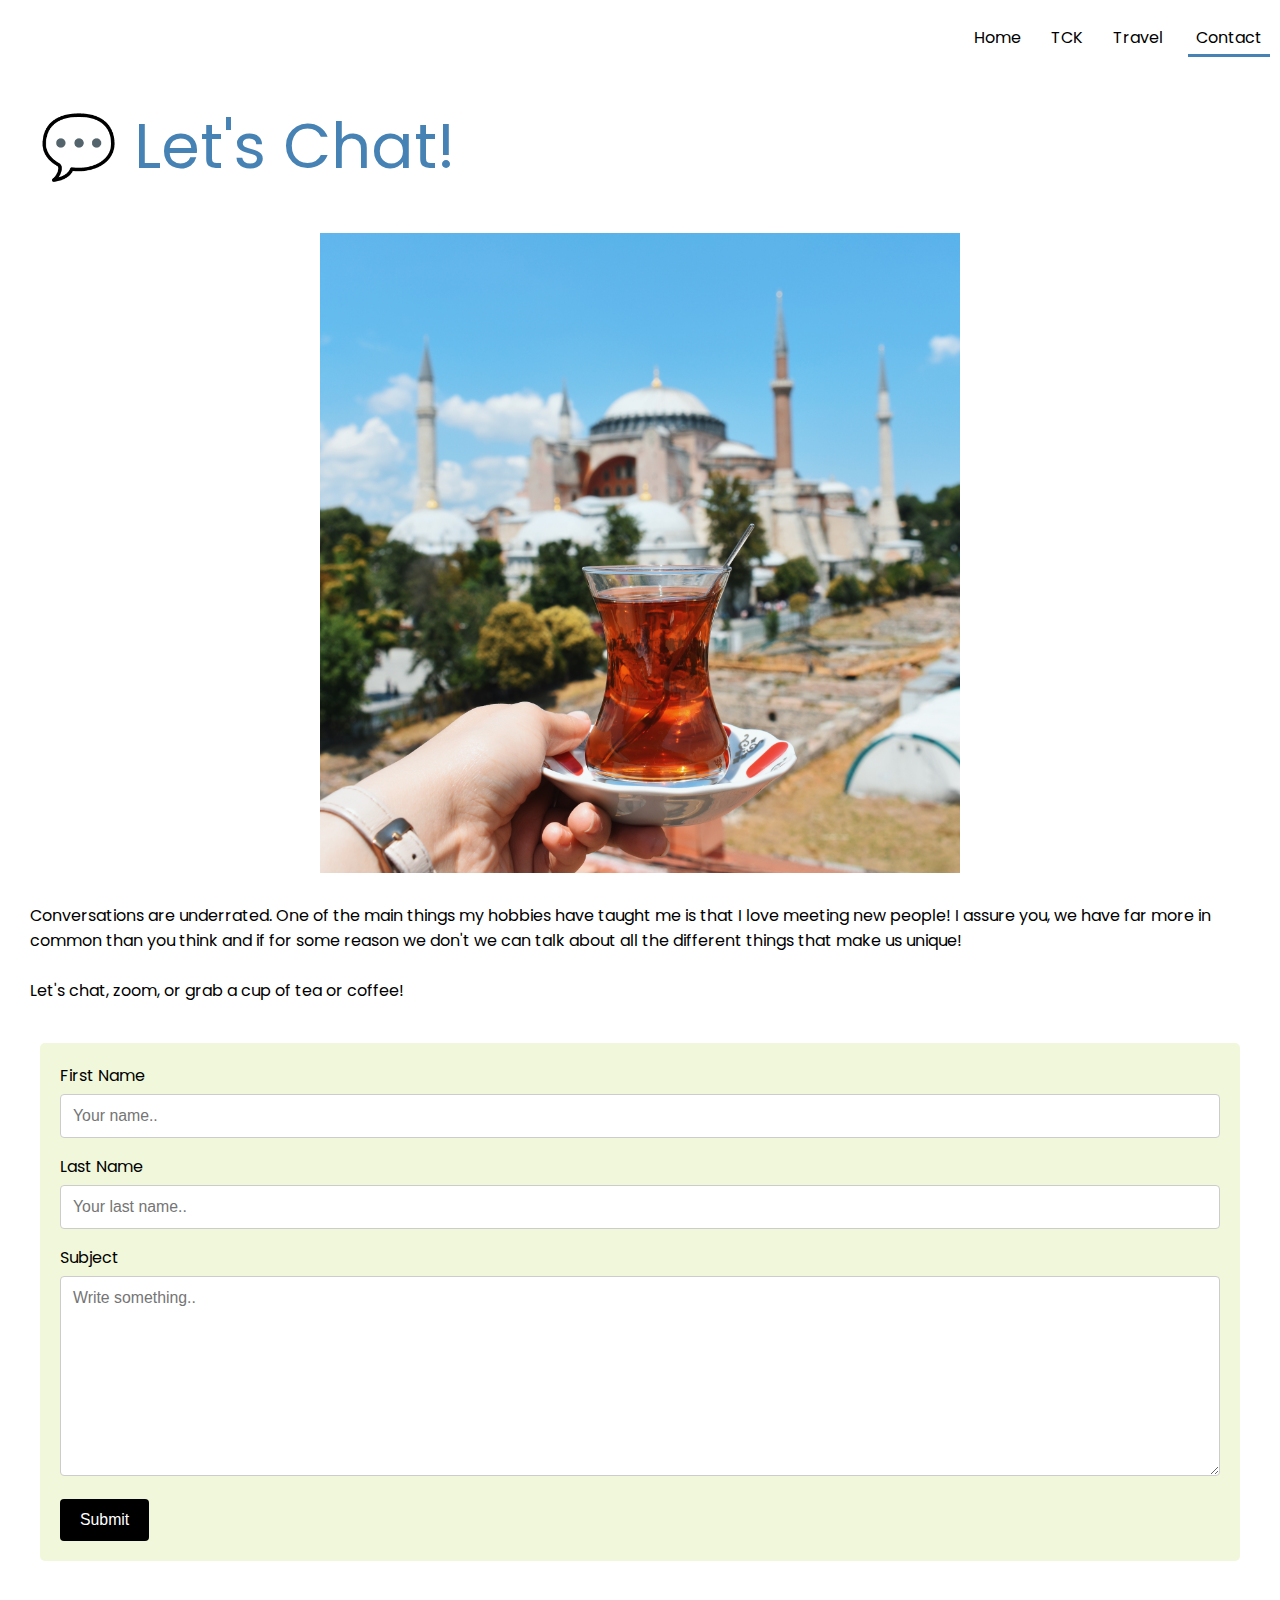
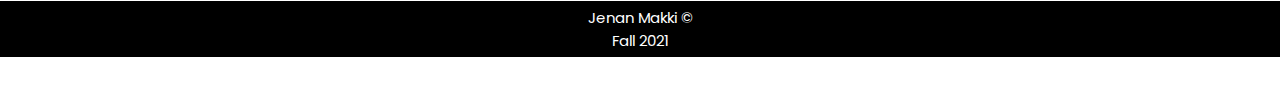
<file: contact.html>
<!DOCTYPE html>
<html lang="en">
<head>
	<meta charset="UTF-8">
	<meta name="viewport" content="width=device-width, initial-scale=1">
	<link rel="stylesheet" type="text/css" href="css/html5reset.css">
    <link rel="stylesheet" type="text/css" href="css/style.css">
    <link rel="preconnect" href="https://fonts.googleapis.com">
    <link rel="preconnect" type="text/css" href="https://fonts.gstatic.com" crossorigin>
    <link rel="stylesheet" type="text/css" href="https://fonts.googleapis.com/css2?family=Poppins&display=swap">
    <link rel="shortcut icon" type="image/png" href="./images/travelicon.jpg"/>
	<title>Contact</title>
</head>
<body>
	<div class="skip"><a href="#container">Skip to Main Content</a></div>
		<nav>
			<div>
			<ul class="nav_links">
			  <li class="nav_item"><a href="index.html">Home</a></li>
			  <li class="nav_item"><a href="tck.html">TCK</a></li>
			  <li class="nav_item"><a href="travel.html">Travel</a></li>
			  <li class="nav_item"><a href="contact.html" class="active">Contact</a></li>
			</ul>
		</div>
		</nav>

<header>
	<h1>&#128172; Let's Chat!</h1>
</header>
<main>
<div class="contact" id="contact">
<img src="./images/tea.jpg" alt="cupoftea">
	<p>Conversations are underrated. One of the main things my hobbies have taught me is that I love meeting new people! 
		I assure you, we have far more in common than you think and if for some reason we don't we can talk about all the different things that make us unique!
	<br><br>Let's chat, zoom, or grab a cup of tea or coffee!</p>
</div>

	<div class="container" id="container">
		<form action="action_page.php">
	  
		  <label for="fname">First Name</label>
		  <input type="text" id="fname" name="firstname" placeholder="Your name..">
	  
		  <label for="lname">Last Name</label>
		  <input type="text" id="lname" name="lastname" placeholder="Your last name..">
	  
	  
		  <label for="subject">Subject</label>
		  <textarea id="subject" name="subject" placeholder="Write something.." style="height:200px"></textarea>
	  
		  <input type="submit" value="Submit">
	  
		</form>
	  </div>
</main>
<footer>
	<p>Jenan Makki &copy;<br> Fall 2021</p>
	</footer>
</body>
</html>
</file>
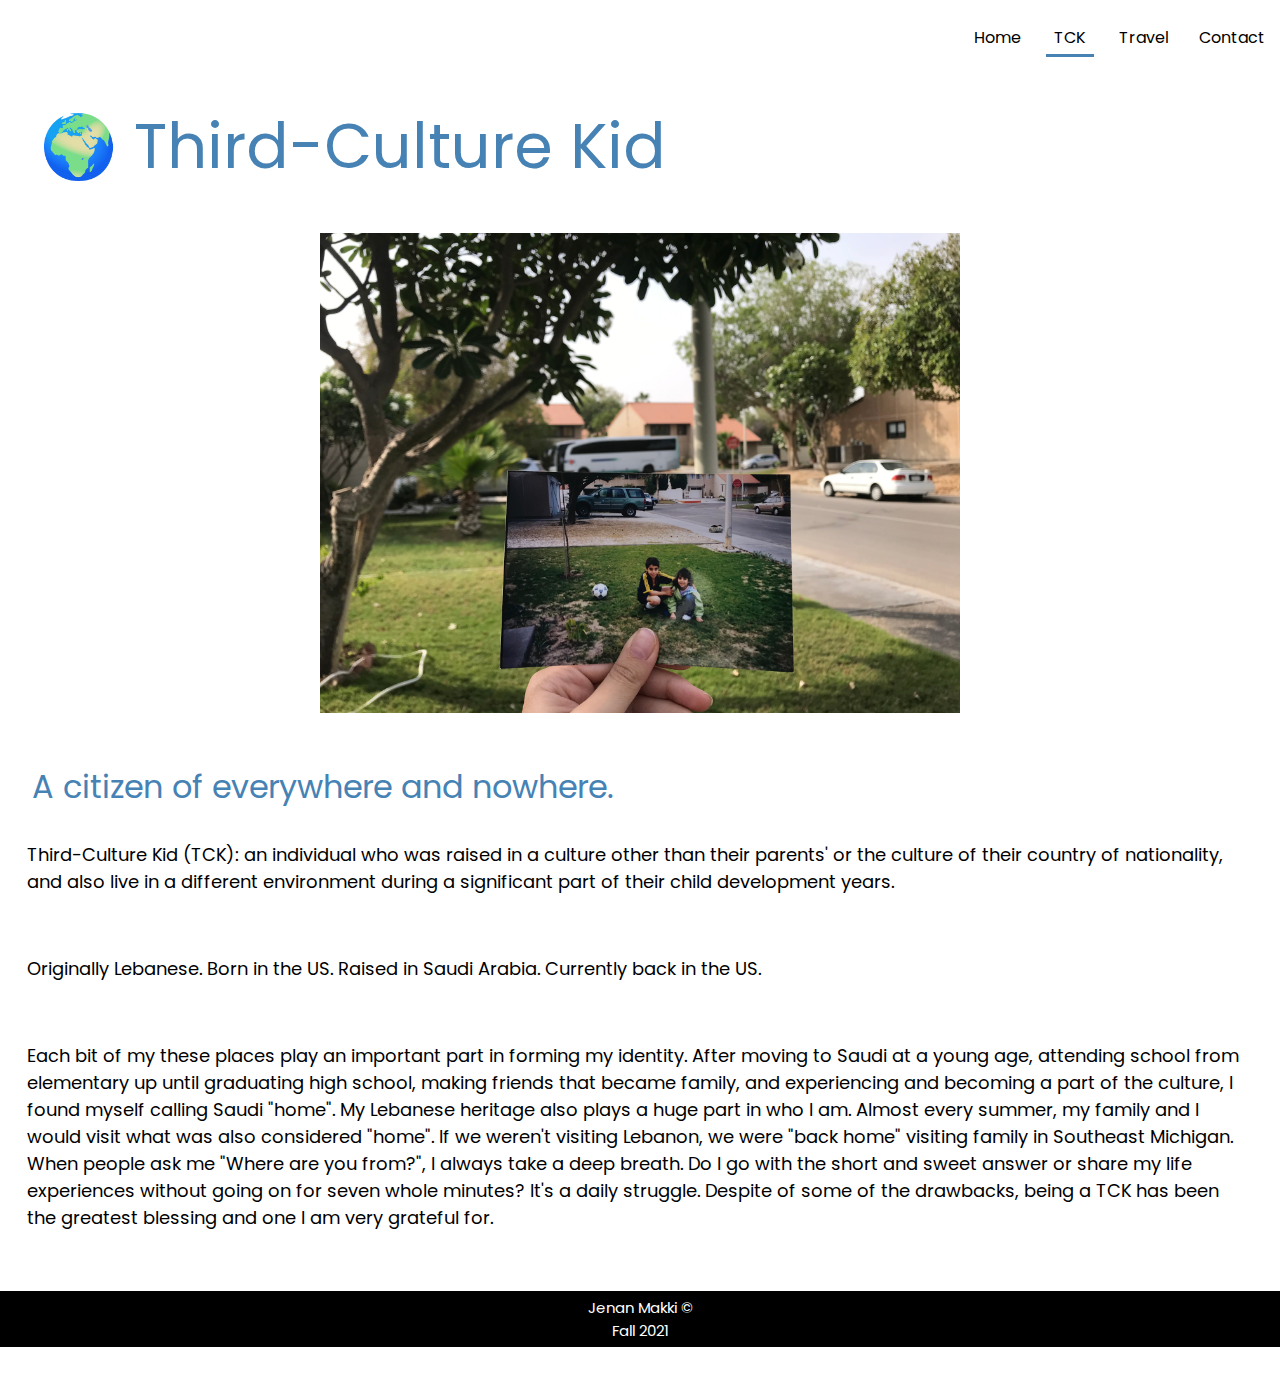
<file: tck.html>
<!DOCTYPE html>
<html lang="en">
  <head>
    <meta charset="utf-8">
    <meta name="viewport" content="width=device-width, initial-scale=1.0">
    <link rel="stylesheet" type="text/css" href="css/html5reset.css">
    <link rel="stylesheet" type="text/css" href="css/style.css">
    <link rel="preconnect" href="https://fonts.googleapis.com">
    <link rel="preconnect" type="text/css" href="https://fonts.gstatic.com" crossorigin>
    <link rel="stylesheet" type="text/css" href="https://fonts.googleapis.com/css2?family=Poppins&display=swap">
    <link rel="shortcut icon" type="image/png" href="./images/travelicon.jpg"/>
   <title>TCK</title>
  </head>
  <body>
    <div class="skip"><a href="#tck">Skip to Main Content</a></div>
      <nav>
      <div>
        <ul class="nav_links">
          <li class="nav_item"><a href="index.html">Home</a></li>
          <li class="nav_item"><a href="tck.html" class="active">TCK</a></li>
          <li class="nav_item"><a href="travel.html">Travel</a></li>
          <li class="nav_item"><a href="contact.html">Contact</a></li>
        </ul>
      </div>
    </nav>
  
  <header>
    <h1>&#127757; Third-Culture Kid</h1>
  </header>

  <main>
    <div class="tck" id="tck">

      <img src="./images/jenaninsaudi.jpg" alt="jenaninsaudi">
      <br>
      <br>

      <h2> A citizen of everywhere and nowhere.</h2>

      <p>Third-Culture Kid (TCK): an individual who was raised in a culture other than their parents' or the culture of their country of nationality, and also live in a different environment during a significant part of their child development years.</p>

      <p>Originally Lebanese. Born in the US. Raised in Saudi Arabia. Currently back in the US. </p>

      <p>
        Each bit of my these places play an important part in forming my identity. After moving to Saudi at a young age, attending school from elementary up
        until graduating high school, making friends that became family, and experiencing and becoming a part of the culture,
        I found myself calling Saudi "home". My Lebanese heritage also plays a huge part in who I am. Almost every summer, my family and I
        would visit what was also considered "home". If we weren't visiting Lebanon, we were "back home" visiting family in Southeast Michigan.
        When people ask me "Where are you from?", I always take a deep breath. Do I go with the short and sweet answer or share
        my life experiences without going on for seven whole minutes? It's a daily struggle. Despite of some of the drawbacks, being a TCK has been the greatest blessing and one I am very grateful for.
      </p>
    </div>
  
      </main>

    <footer>
      <p>Jenan Makki &copy;<br> Fall 2021</p>
    </footer>
  </body>
</html>
</file>
<file: css/style.css>
html{
    scroll-behavior: smooth;
}


body{
    background-color: white;
    color: #4682B4;
    font-family: 'Poppins', sans-serif;

}

h1{
    font-size: 62px;
    margin: 40px;
}


p{
    color: black;
    margin: 30px;
}

.about p{
    font-size: 42px;
    margin: 40px;
    word-wrap: break-word;
    line-height: 1.5;
}

.aboutbody{
    color: black;
    margin: 15px;
}

.homeimages{
    display: grid;
    grid-template-columns: 1fr;
    column-gap: 10px;
    row-gap: 10px;
    padding: 50px;
}

.skip a{
    background: white;
    left: 0;
    padding: 6px;
    -webkit-transition: top 1s ease-out;
    transition: top 1s ease-out;
    z-index: 1;
    position: absolute;
    top: -40px;
  }
  
.skip a:focus{
    top: 0px;
  }


nav a{
    color: black;
    text-decoration: none;
    list-style-type: none;
    padding: 5px;
  }

.nav_links{
    display: flex;
    flex-direction: column;
    flex-wrap: wrap;
    align-items: center;
    list-style-type: none;
    background-color: #4682B4;
  }

.nav_item a.active {
    border-bottom: 3px solid white;
    outline: none;
    padding: 5px 8px;
    color: white;
  }

.nav_item{
    padding: 10px;
  }


.nav_item a:hover{
    background-color: white;
    color: #4682B4;
    padding: 5px 8px;
    }


footer{
    width: 100%;
    bottom: 0;
    max-height: 100px;
    box-sizing: border-box;
    background-color: black;
}

footer p{
    font-size: 15px;
    color: white;
    padding: 5px;
    text-align: center;
}


/* TCK Page CSS Formatting */


.tck h2{
    display:inline-block;
    margin-left:1em;
    font-size: 32px;
}
.tck p{
    /* text-indent: 50px; */
    color: black;
    font-size: 18px;
    display:inline-block;
    margin-left:1.5em;
}

.tck img{
    display: block;
    margin-left: auto;
    margin-right: auto;
    width: 50%;
  }

/* Travel.html CSS Formatting  */

.images{
    display: grid;
    grid-template-columns: 1fr 1fr;
    row-gap: 10px;
    margin: 15px;
}

.images img{
    margin: auto;
    width: 95%;
    height: 100%;
    object-fit: cover;
}

img.item21{
    grid-column: 1 / 3;
}


/* Contact Page */

.contact img{
    display: block;
    margin-left: auto;
    margin-right: auto;
    width: 50%;
}
.container label{
    color: black
}

input[type=text], select, textarea {
    width: 100%; 
    padding: 12px; 
    border: 1px solid #ccc; 
    border-radius: 4px; 
    box-sizing: border-box; 
    margin-top: 6px; 
    margin-bottom: 16px; 
    resize: vertical 
  }

input[type=submit] {
    background-color: black;
    color: white;
    padding: 12px 20px;
    border: none;
    border-radius: 4px;
    cursor: pointer;
  }

  input[type=submit]:hover {
    background-color: #45a049;
  }

.container {
    margin: 40px;
    border-radius: 5px;
    background-color: #f1f7da;
    padding: 20px;
  }


  
/* ----TABLET VIEW----- */

@media screen and (min-width: 750px){

nav{
    margin-top: 15px;
}


.nav_links{
    display: flex;
    flex-direction: row;
    flex-wrap: wrap;
    justify-content: right;
    background-color: white;
}

.nav_item a.active {
    border-bottom: 3px solid #4682B4;
    outline: none;
    padding: 5px 8px;
    color: black;
  }

.nav_item{
    padding: 10px;
  }


.nav_links a:hover{
    background-color: white;
    color: #4682B4;
    padding: 5px 8px;
    border-bottom: 3px solid lightgrey
    }

.homeimages{
    display: grid;
    grid-template-columns: 1fr 1fr 1fr;
    column-gap: 10px;
    padding: 40px;
}
  
.images{
    display: grid;
    grid-template-columns: 1fr 1fr 1fr;
    row-gap: 20px;
    margin: 15px;
    }
    
.images img{
    margin: auto;
    width: 95%;
    height: 100%;
    object-fit: cover;
    }

img.item5{
    grid-column: 1 / 3;
}

img.item6{
    grid-column: 2 / 4;
}

img.item17{
    grid-column: 1 / 3;
}

img.item21{
    grid-column: 3;
}


}
</file>
